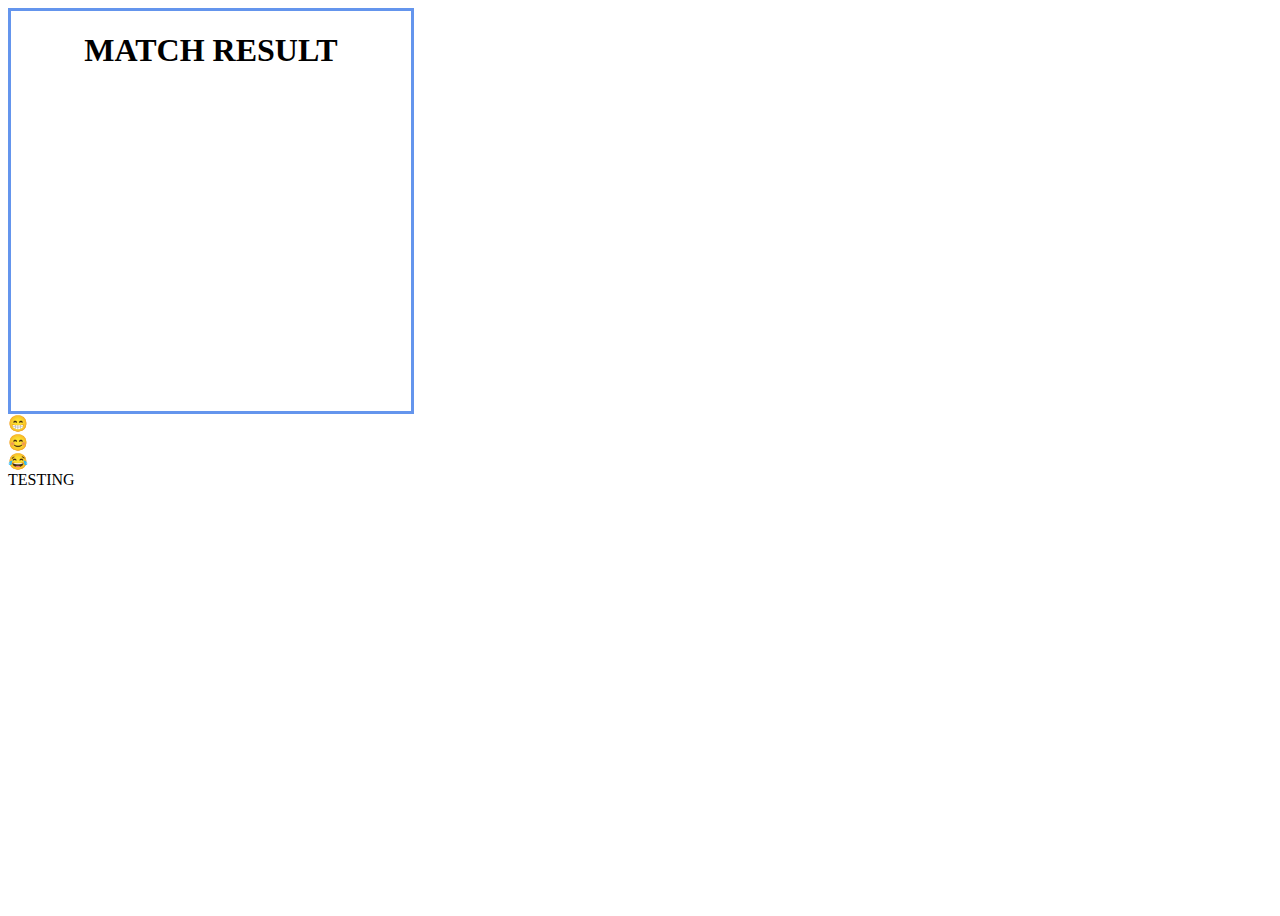
<file: index.html>
<!DOCTYPE html>
<html lang="en">
<head>
    <meta charset="UTF-8">
    <meta http-equiv="X-UA-Compatible" content="IE=edge">
    <meta name="viewport" content="width=device-width, initial-scale=1.0">
    <title>Mini games challange</title>
    <link rel="stylesheet" href="css/styling.css">
</head>
<body>
    
    <div id="app"> 
        <div class="summary">
            <h1 class="title">MATCH RESULT</h1>
            <h1 class="result"></h1>
        </div>
        <div class="games">
            <div>😁</div>
            <div>😊</div>
            <div>😂</div>
            <div>
                TESTING
            </div>
        </div>
    </div>
</body>
</html>
</file>
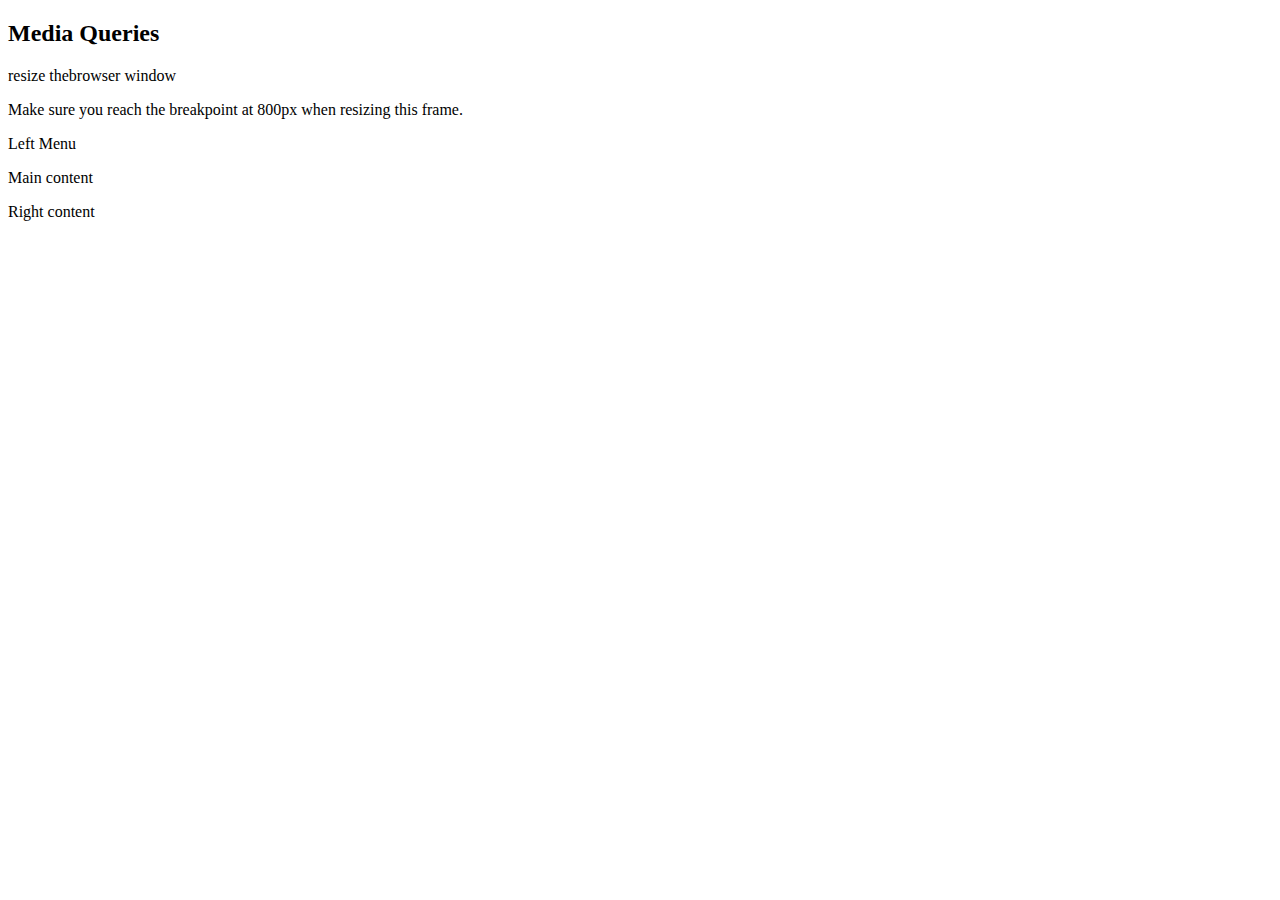
<file: display.html>
<!DOCTYPE html>
<html lang="en">
<head>
    <meta charset="UTF-8">
    <meta http-equiv="X-UA-Compatible" content="IE=edge">
    <meta name="viewport" content="width=device-width, initial-scale=1.0">
    <title>Document</title>
    <link rel="stylesheet" href="css/layout.css" type="text/css" media="screen">
</head>
<body>
   <div id="page">
       <h2>Media Queries</h2>
       <p>resize thebrowser window</p>
       
       <p class="text-center">Make sure  you reach the breakpoint at 800px when resizing this frame.</p>

       <div class="left">
           <p>Left Menu</p>

       </div>

       <div class="main">
           <p>Main content</p>
       </div>

       <div class="right">
           <p>Right content</p>
       </div>
   </div> 
</body>
</html>
</file>
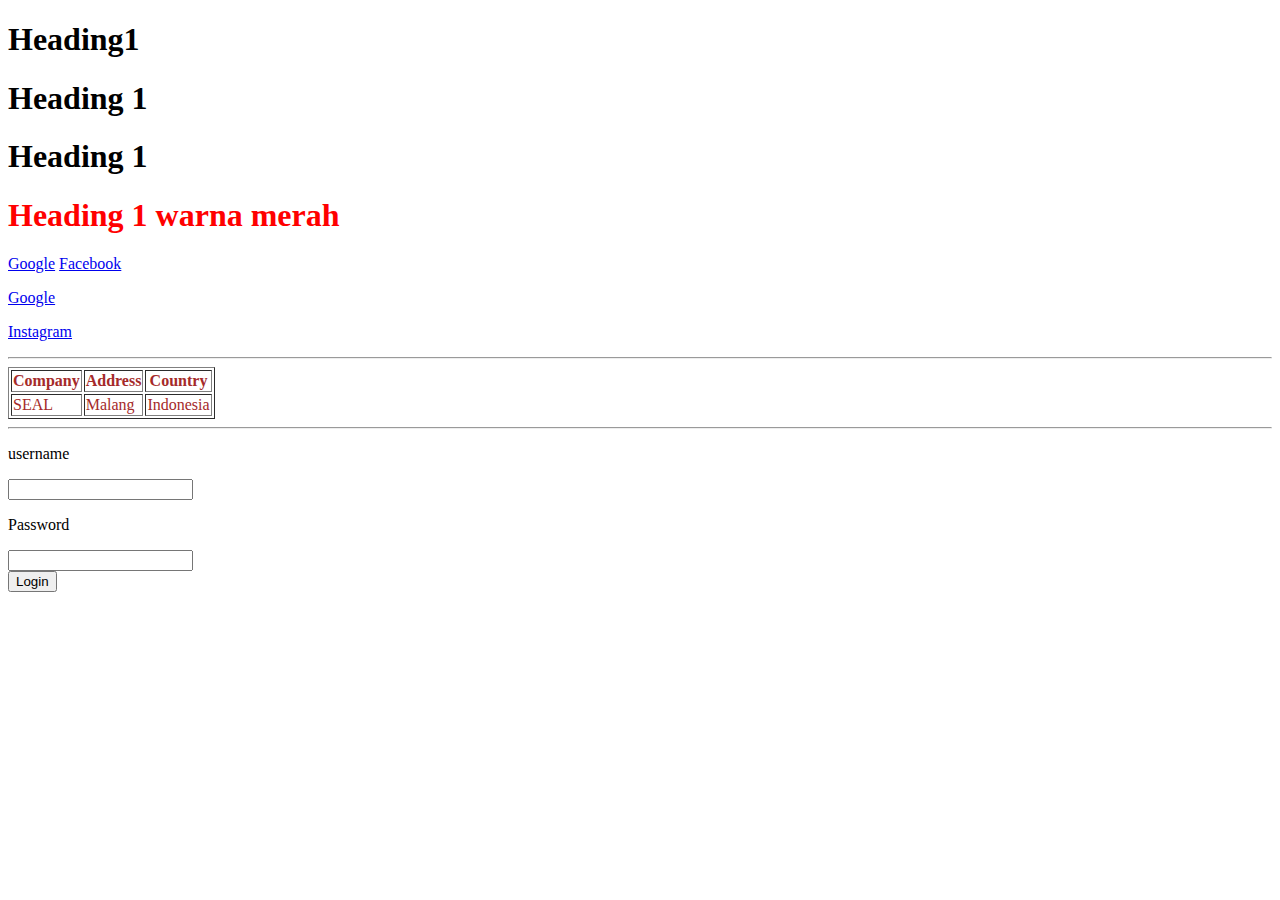
<file: task2.html>
<!DOCTYPE html>
<html lang="en">
<head>
    <meta charset="UTF-8">
    <meta http-equiv="X-UA-Compatible" content="IE=edge">
    <meta name="viewport" content="width=device-width, initial-scale=1.0">
    <title>Document</title>
</head>
<body>
    <h1 id="heading1">Heading1</h1>
    <h1 title="ini heading 1">Heading 1</h1>
    <h1 class="judul">Heading 1</h1>
    <h1 style="color:red;">Heading 1 warna merah</h1>
    <a href="https://google.com">Google</a>
    <a href="https://facebook.com">Facebook</a>

    <p>
        <a href="https://google.com">Google</a>
    </p>
    <p>
        <a href="https://instagram.com">Instagram</a>
    </p>
    <hr>

    <table border="1" style="color:brown">
        <tr>
            <th>Company</th>
            <th>Address</th>
            <th>Country</th>
        </tr>
        <tr>
            <td>SEAL</td>
            <td>Malang</td>
            <td>Indonesia</td>
        </tr>
    </table>
    <hr>

    <form action="">
        <p>username</p>
        <input type="text" name="" id="username">

        <p>Password</p>
        <input type="password" name="" id="password">
        <br>
        <input type="button" value="Login">
    </form>
</body>
</html>
</file>
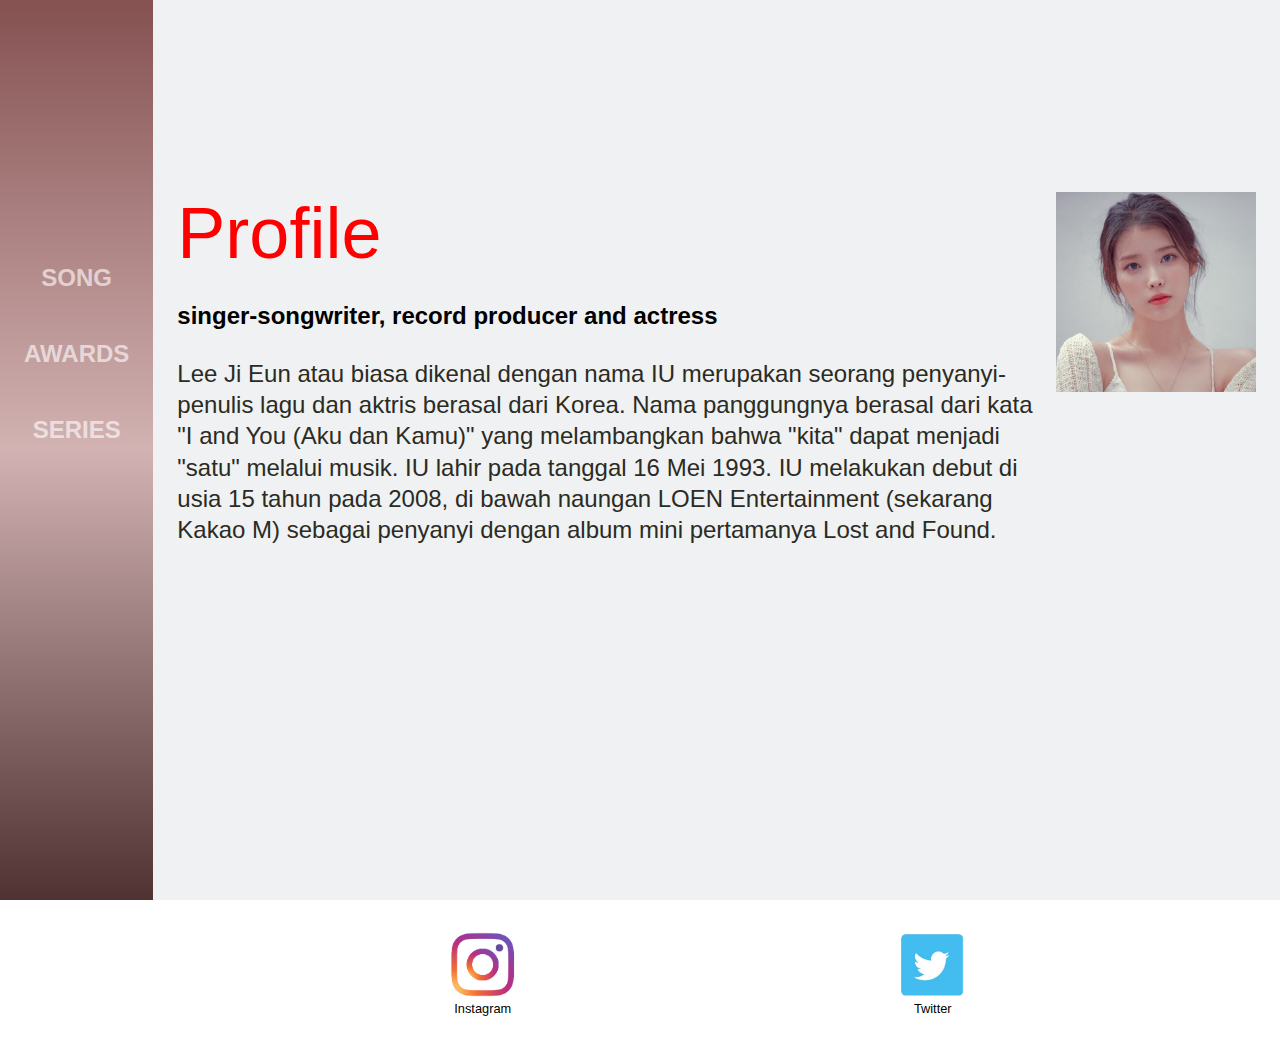
<file: test1.html>
<!DOCTYPE html>
<html lang="en">
<head>
    <meta charset="UTF-8">
    <meta name="viewport" content="width=device-width, initial-scale=1.0">
    <link rel="stylesheet" href="css/css1.css">
    <title>ACTRESS PROFILE</title>
</head>
<body>
    <div class="container">
        <div class="sidebar">
            <nav>
                <ul>
                    <li><a href="https://www.idntimes.com/hype/entertainment/habibah-abdaliah/12-lagu-iu-yang-meraih-perfect-all-kill-c1c2/1">SONG</a></li>
                    <li><a href="https://en.wikipedia.org/wiki/List_of_awards_and_nominations_received_by_IU">AWARDS</a></li>
                    <li><a href="https://www.cnnindonesia.com/hiburan/20210215135940-225-606378/7-serial-drama-yang-dibintangi-penyanyi-iu">SERIES</a></li>  
                </ul>
            </nav>
        </div>
        <main class="content">
              <section class="hero">
                <img src="image/iu.png" alt="">
              <div class="hero-content">
                  <h1>Profile</h1><br><b></h2>singer-songwriter, record producer and actress</h2></b><br><br>   
<p> Lee Ji Eun atau biasa dikenal dengan nama IU merupakan seorang penyanyi-penulis lagu dan aktris berasal dari Korea. Nama panggungnya berasal dari kata "I and You (Aku dan Kamu)" yang melambangkan bahwa "kita" dapat menjadi "satu" melalui musik. IU lahir pada tanggal 16 Mei 1993. IU melakukan debut di usia 15 tahun pada 2008, di bawah naungan LOEN Entertainment (sekarang Kakao M) sebagai penyanyi dengan album mini pertamanya Lost and Found.</p>

              </div>
                </section>
        </div>
        <div class="footer">
            <footer>
            <ul>
                <li><a href="https://www.instagram.com/dlwlrma/?hl=en&__coig_restricted=1"><img src="image/instagram-removebg-preview.png" alt=""><p>Instagram</p></a></li>
                <li><a href="https://www.twitter.com/_IUofficial?s=20&t=GpJ0xkWnMWTA2knmpb5fSg"><img src="image/My project (2).png" alt=""></a><p>Twitter</p></a></li>
            </ul>
            </footer>
        </div>
    </div>    
</body>
</html>
</file>
<file: css/styling.css>
:root {
    box-sizing: border box;
}

html. body, * {
    margin: 0;
    padding: 0;
}

#app {
    height: 100vh;
}

.summary {
    border: 3px solid cornflowerblue;
    width: 400px;
    height: 400px; 
}

.title {
    text-align: center;
}
</file>
<file: css/layout.css>
* {
    box-sizing: border-box;
}

left {
    background-color: brown;
    padding: 20px;
    float: left;
    width: 20%; 
}

main {
    background-color: bisque;
    padding: 20px;
    float: left;
    width: 60%;
}

right {
    background-color: antiquewhite;
    padding: 20px;
    float: left;
    width: 20%;
}

@media only screen and (max-width: 800px) {
    .left, .main, .right {
        width: 100%;
    }
    .text-center {
        text-align: center;
    }
}
</file>
<file: css/css1.css>
* {
    margin: 0;
    padding: 0;

}

body {
    background-color: #eff1f2;
    font-family: sans-serif;
}

.content {
  grid-area: content;
}
.sidebar{
  grid-area: sidebar;
  background: linear-gradient(to right, rgba(200,107,142,1), rgba(218,105,250,1),
   rgba(110,125,253,1)) ;
  justify-content: center;
}
.footer {
  grid-area: footer;
  background: white;
}
.container {
  font-size: 1.5em;
  width: 100%;
  height: 100;
  height: 100vh;
  display: grid;
  grid-template-areas: "sidebar" "content" "footer";
  grid-template-columns: 1fr;
  grid-template-rows: 130px 800px 250px;

}

.content, .sidebar, .footer{
  padding: 1em;
}

nav ul {
  margin: 0;
  padding: 0;
  display: flex;
  justify-content: space-between;
  text-align: center;
}

nav li{
  list-style: none;
  padding: 1em 0;
}

nav li a {
  color: white;
  font-weight: 700;
  opacity: 0.6;
  text-decoration: none;
  transition: 0.3s;
}

nav li a:hover {
  opacity: 1;
}
.hero {
  max-width: 90 px;
  margin: 0 auto;
  text-align: center;
}

.hero img {
  width: 200px;
}

.hero h1 {
  font-size: 2em;
  font-weight: 300;
  color: red;
}

.hero p {
  font-weight: 300;
  line-height: 1.3em;
  color: rgb(43, 43, 35);
}

.action-btn {
  display: inline-block;
  text-decoration: none;
  color: black;
  font-weight: 700;
  background: rgb(146, 134, 112);
  padding: 0.5em 2em;
  border-radius: 60px;
  margin: 1em 0;
  transition: 0.3s;
}

footer ul {
max-width: 640px;
margin: 2em auto;
padding: 0;
text-align: center;
display: flex;
flex-direction: row;

}

footer ul li {
  list-style: none;
  align-self: flex-end;
}

footer ul li a{
  text-decoration: none;
  color: black;
}

footer ul li img {
  width: 20%;
}

footer p {
  font-size: 0.8em;
}

@media (min-width: 1040px){
  .container {
      grid-template-areas:"sidebar content" "sidebar footer" ;
      grid-template-rows: 1fr auto ;
      grid-template-columns: 300px 1f;
  }

  nav ul{
      display: flex;
      justify-content: space-between;
      flex-direction: column;
  }
  .sidebar{
      background: linear-gradient( rgb(133, 81, 81), rgb(210, 178, 178),
      rgb(80, 50, 50)) ;
      padding-top: 10em;
  }
  .hero{
      text-align: left;
      margin: 7em 0;
  }
  .hero img {
      width: 200px;
      float: right;
  }
  .hero h1{
      font-size: 3em;
  }
  .hero p{
      width: 80%;
  }
  footer ul {
      max-width: 900px;
      margin: 0 auto;
      padding: 1em 0;
  }

  footer ul li a img {
      width: 20%;
  }
}
</file>
